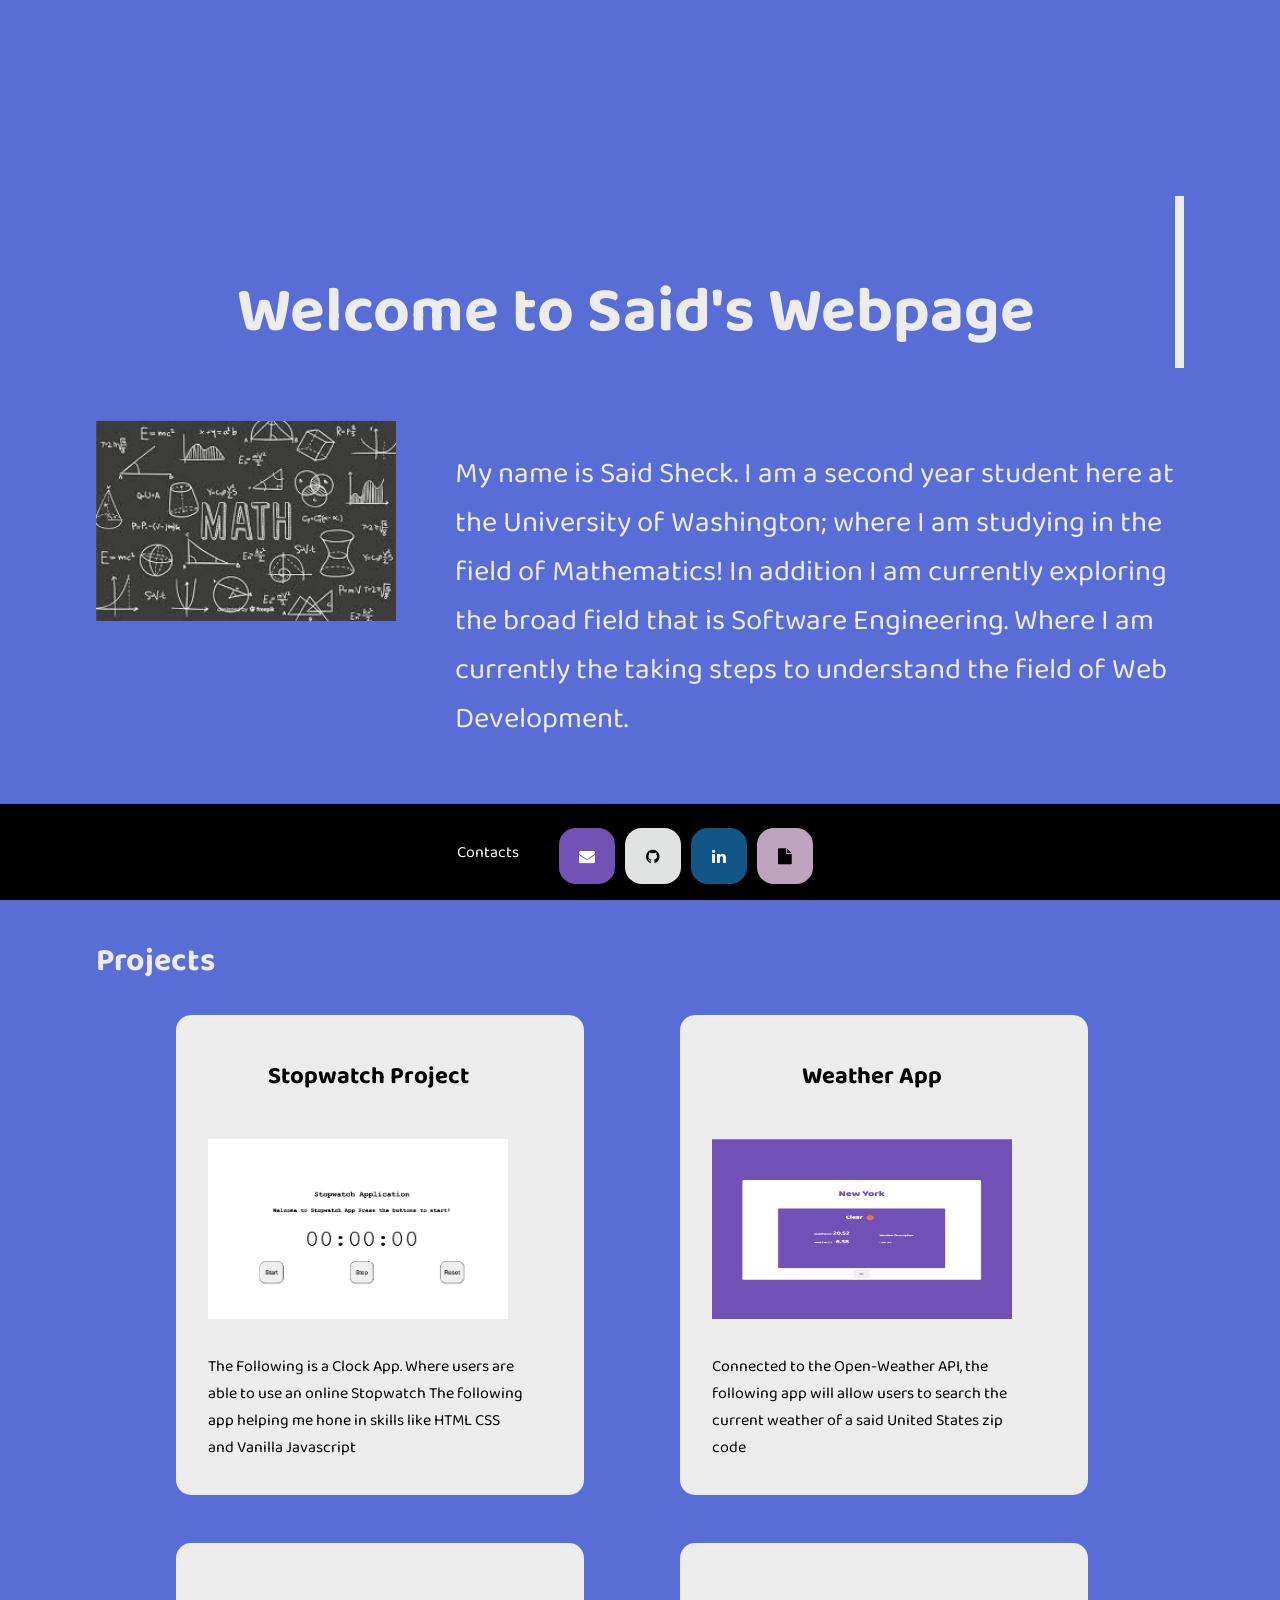
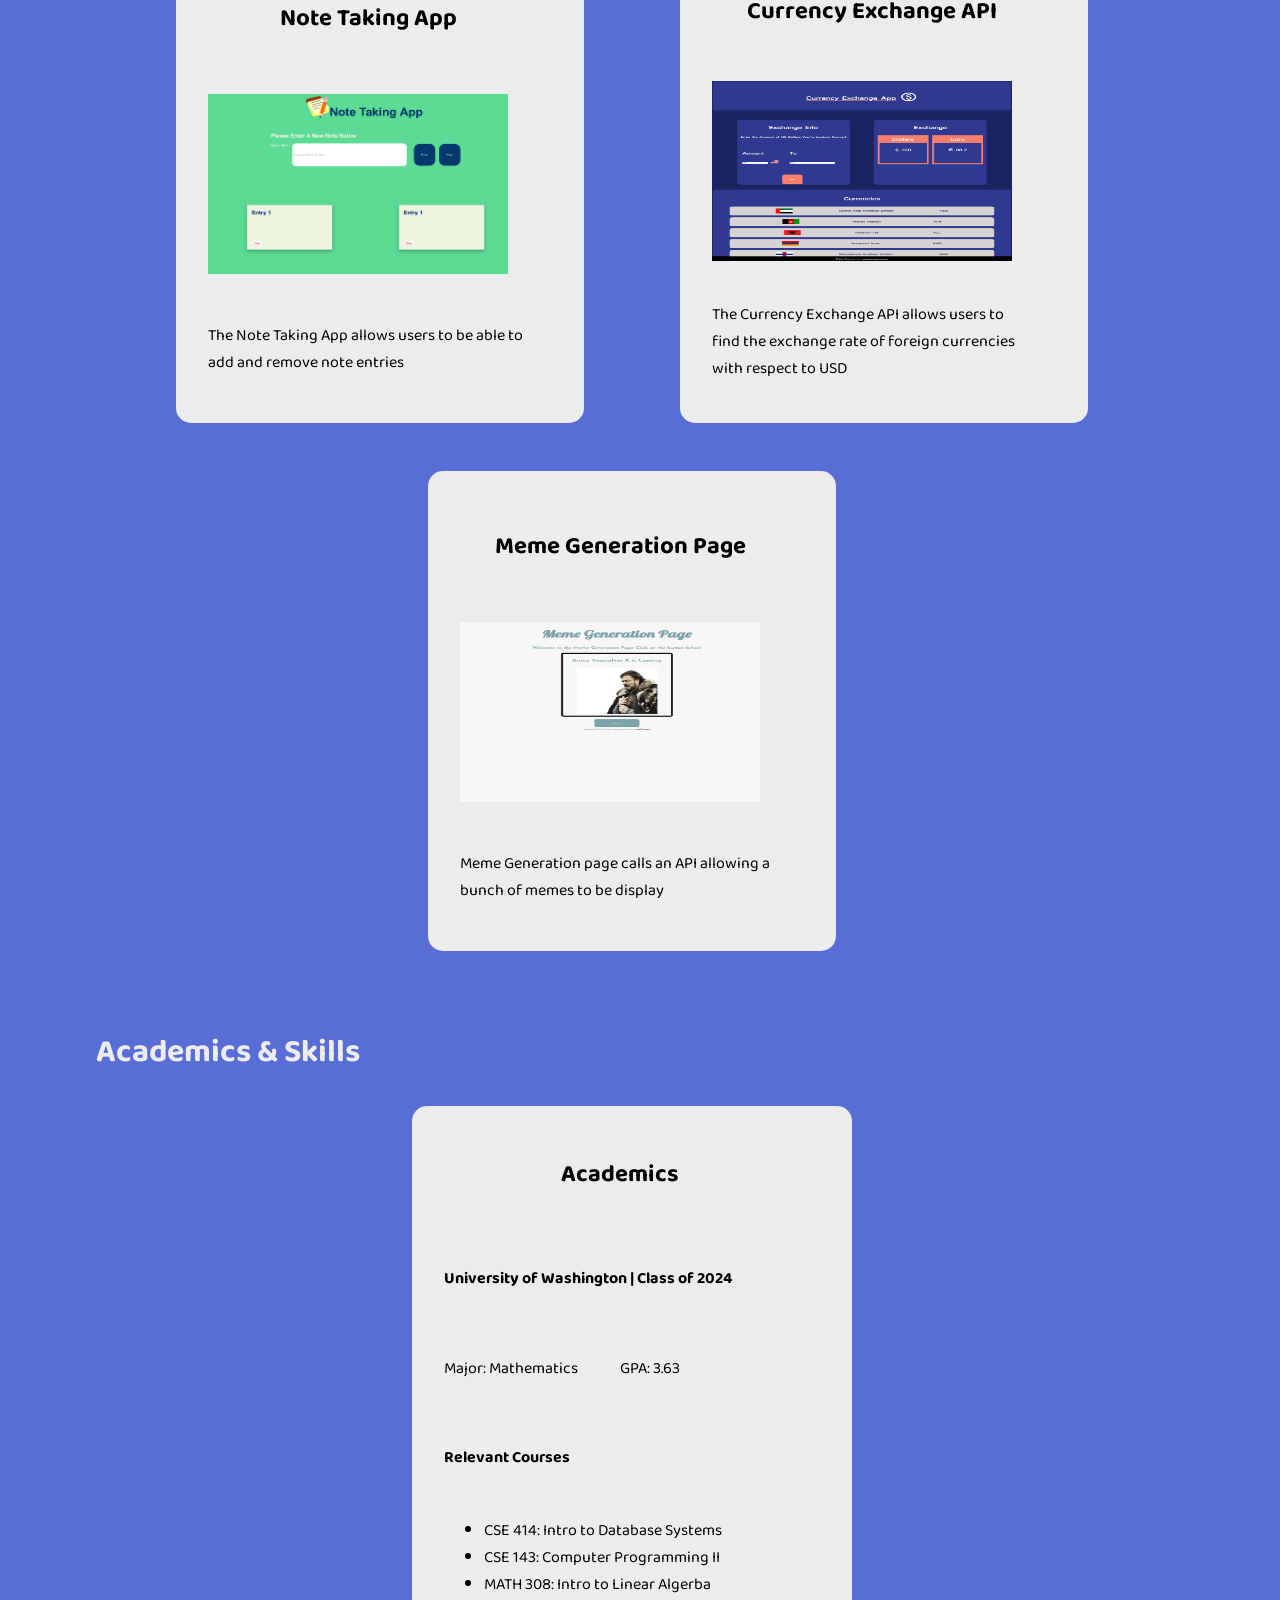
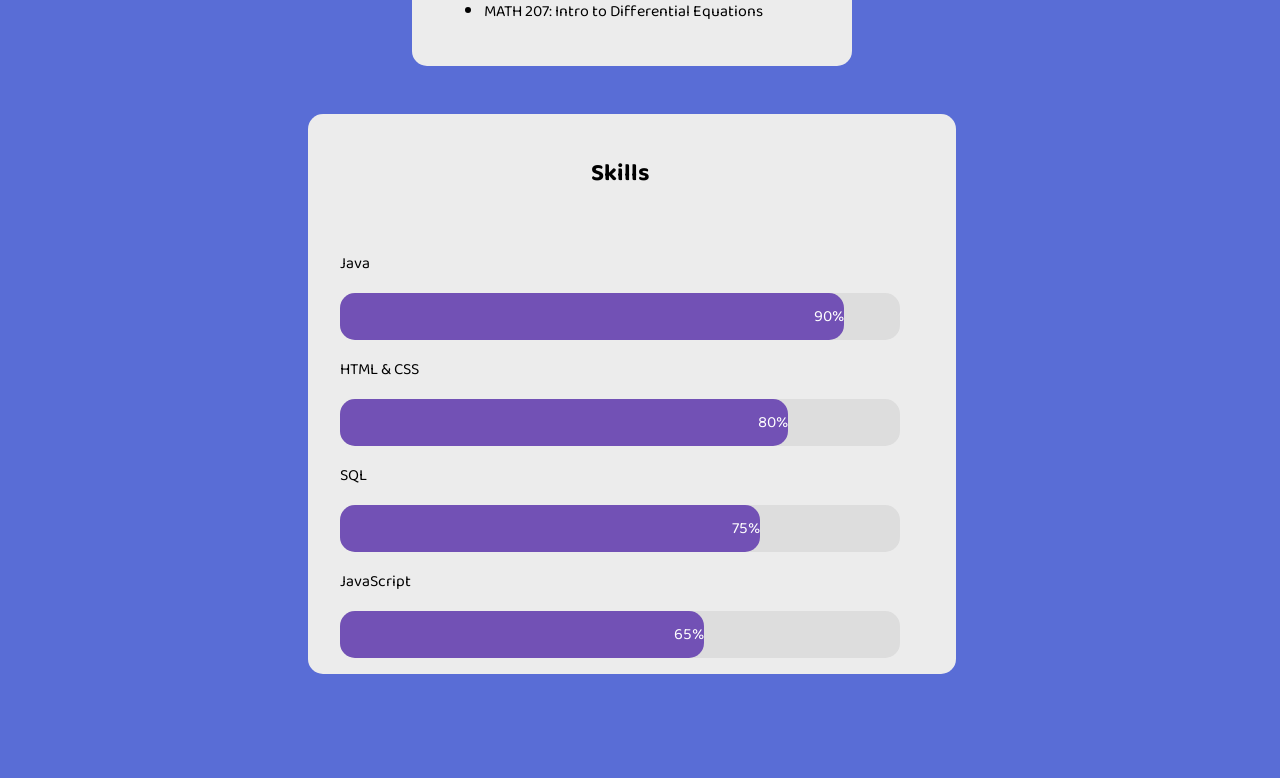
<file: index.html>
<!DOCTYPE html>
<!--
  ***
  Said Sheck
  Jan 4th 2021
  CSE 154 Section AA Max Bi

  The following is the  html file for my "about-me" page. The following page
  includes a bit information from my resume such as the projects I have done,
  grades and some basic skills I have
  ***
-->
<html>
  <head>
    <meta charset="utf-8">
    <link rel="stylesheet" href="styles.css">
    <link rel="stylesheet" href="resume.css">
    <link rel="preconnect" href="https://fonts.googleapis.com">
    <link rel="preconnect" href="https://fonts.gstatic.com">
    <link rel="stylesheet" href="https://fonts.googleapis.com/css?family=Pacifico">
    <link href="https://fonts.googleapis.com/css2?family=Baloo+Da+2:wght@600;800&display=swap" rel="stylesheet">
    <link rel="stylesheet" href="https://cdnjs.cloudflare.com/ajax/libs/font-awesome/4.7.0/css/font-awesome.min.css">
    <title>Said's Resume Page</title>
  </head>
  <body>
    <main>
      <section id="introduction">
        <h2>Welcome to Said's Webpage</h2>
        <article>
          <!--Image retrived from Pintrest.com -->
          <img src="images/math-picture.jpeg" alt="photo of word math along with math jargon">
          <p> My name is Said Sheck.
            I am a second year student here at the University of Washington;
            where I am studying in the field of Mathematics!
            In addition I am currently exploring the broad field
            that is Software Engineering. Where I am currently the taking steps
            to understand the field of Web Development.
          </p>
        </article>
      </section>
      <section id="projects">
        <h2>Projects</h2>
        <section id="project-container">
          <a href="https://github.com/said1210UW/StopWatch">
            <article class="project-card">
              <h3>Stopwatch Project</h3>
              <img src="images/clock-app.png" alt="clock app">
              <p>
                The Following is a Clock App. Where users
                are able to use an online Stopwatch
                The following app helping me hone in skills
                like HTML CSS and Vanilla Javascript
              </p>
            </article>
          </a>
          <a href="https://github.com/said1210UW/Weather-App">
            <article class="project-card">
              <h3>Weather App</h3>
              <img src="images/weather-app.png" alt="weather app">
              <p>
                Connected to the Open-Weather API,
                the following app will allow users to search the current weather
                of a said United States zip code
              </p>
            </article>
          </a>
          <a href="https://github.com/said1210UW/NoteTakingApp">
            <article class="project-card">
              <h3>Note Taking App</h3>
              <img src="images/notes-app.png" alt="note-taking app">
              <p>
                The Note Taking App allows
                users to be able to add and remove note entries
              </p>
            </article>
          </a>
          <a href="https://github.com/said1210UW/Currency-Exchange-API">
            <article class="project-card">
              <h3>Currency Exchange API</h3>
              <img src="images/currency-exchange.png" alt="currency-exchange app">
              <p>
                The Currency Exchange API allows
                users to find the exchange rate of foreign
                currencies with respect to USD
              </p>
            </article>
          </a>
          <article class="project-card">
            <h3>Meme Generation Page</h3>
            <img src="images/meme-page.png" alt="meme-page">
            <p>
              Meme Generation page calls an API allowing a bunch
              of memes to be display
            </p>
          </article>
        </section>

      </section>
      <section id="academics-skills">
        <h2>Academics &amp; Skills</h2>
        <section id="academics-skills-container">
          <article id="academics" class="project-card">
            <h3>Academics</h3>
            <h4>University of Washington | Class of 2024</h4>
            <section>
              <p>Major: Mathematics</p>
              <p>GPA: 3.63</p>
            </section>
            <h4>Relevant Courses</h4>
            <ul>
              <li>CSE 414: Intro to Database Systems</li>
              <li>CSE 143: Computer Programming II</li>
              <li>MATH 308: Intro to Linear Algerba</li>
              <li>MATH 207: Intro to Differential Equations</li>
            </ul>
          </article>
          <article id="skills" class="project-card">
            <h3>Skills</h3>
            <!--Boiler Code from Niemvuilaptrinh-->
            <section>
              <p>Java</p>
              <div class="container">
                <div class="skills html">90%</div>
              </div>
              <p>HTML & CSS</p>
              <div class="container">
                <div class="skills css">80%</div>
              </div>
              <p>SQL</p>
              <div class="container">
                <div class="skills sql">75%</div>
              </div>
              <p>JavaScript</p>
              <div class="container">
                <div class="skills js">65%</div>
              </div>
            </section>
          </article>
        </section>
      </section>
    </main>
    <footer>
      <p>Contacts</p>
      <ul>
        <li><a href="mailto:said1210@uw.edu" class="fa fa-resume fa-envelope"></a></li>
        <li><a href="https://github.com/said1210UW" class="fa fa-github"></a></li>
        <li><a href="https://www.linkedin.com/in/said-sheck-a675b21ba" class="fa fa-linkedin"></a></li>
        <li><a href="resume-page.pdf" class="fa fa-file"></a></li>
      </ul>
    </footer>
  </body>
</html>
</file>
<file: styles.css>
/*
  Said Sheck
  Jan 7th 2021
  CSE 154 Section AA Max Bi

  The folloiwng file provides the styling for both the resume and about page.
  Providing a consistent theme to both pages which includes a light blue background
  and grey text sections
*/
body {
  background-color: #4158d0de;
  color: #ececec;
  font-family: 'Baloo Da 2', cursive;
  margin-left: auto;
  margin-right: auto;
  width: 85%;
}

body,
body > section,
#courses-and-prefences,
#photos-container,
#courses-and-prefences > section,
#title-links,
#title-links > ul,
main,
#introduction,
#projects,
.project-card,
#project-container,
#academics-skills-container,
#academics,
#academics > section {
  display: flex;
}

body,
body > section,
#courses-and-prefences > section,
main,
#projects,
.project-card,
#academics,
#introduction {
  flex-direction: column;
}

body > section,
#courses-and-prefences,
#courses-and-prefences > section,
main,
#projects,
.project-card,
#project-container,
#academics,
#academics > section {
  justify-content: space-evenly;
}

body > section, nav, .project-card {
  border-radius: 05px;
  padding-left: 1em;
  color: black;
}

body > section {
  margin-top: 10px;
}

body > section, .project-card {
  background-color: #ececec;
}

#title-links {
  justify-content: space-between;
}

#title-links li {
  list-style-type: none;
}

#title-links > h1 {
  font-size: 2em;
  padding-left: 2em;
}

nav > p {
  font-size: 1em;
}

.fa, .image-unit, nav > p, #introduction > article h2 {
  text-align: center;
}

.fa {
  padding: 20px;
  font-size: 30px;
  width: 1em;
  height: 1em;
  text-decoration: none;
  margin-top: 0.5em;
  margin-right: 10px;
  border-radius: 30%;
}

nav, .fa:hover, .project-card:hover {
  box-shadow:
    0 4px 8px 0 rgba(0, 0, 0, 0.2),
    0 6px 20px 0 rgba(0, 0, 0, 0.19);
}

nav, .fa-github, #introduction > article h2 {
  background: #E1E2E2;
}

.fa-github {
  color: black;
  background: #E1E2E2;
}

.fa-linkedin {
  background: #125688;
  color: white;
}

.fa-resume {
  background-color: #7251B5;
  color: #FFFFFF;
}

#photos-container {
  justify-content: inherit;
}

.image-unit {
  height: 20em;
  width: 22em;
}

img {
  height: 180px;
  width: 300px;
}
</file>
<file: resume.css>
/*
  Said Sheck
  Jan 9th 2021
  CSE 154 Section AA Max Bi

  The following page provides the style for my resume page.
  Specifing the style for each section in the page and any style
  not overlapping with the about page. Such as having indivual cards
  for content and not a huge blob like the page prior (About page)
*/

#introduction {
  height: 100vh;
  justify-content: center;
}

#introduction h2 {
  color : #ececec;
  overflow: hidden;
  border-right: .15em solid #ececec;
  padding-top: 1em;
  font-size: 4em;
  text-align: center;
  animation:
    typing 3.5s steps(40, end),
    blink-caret .5s step-end;
}

main h2 {
  font-size: 2em;
}

#intrdduction h2, .project-card {
  border-radius: 15px;
}

#introduction article {
  display: flex;
}

#introduction > article p {
  font-size: 22pt;
  margin-left: 2em;
}

#introduction img {
  height: 200px;
  width: 300px;
}

.project-card {
  font-size: 1rem;
  width: 20em;
  height: 30em;
  padding-left: 2em;
  padding-right: 3.5em;
}

.project-card h3, footer {
  text-align: center;
}

.project-card h3, #skills li {
  font-size: 1.5em;
}

.project-card p {
  width: 35ch;
  margin-right: 10%;
}

.project-card img {
  padding-left: auto;
  padding-right: auto;
}

#academics-skills-container {
  justify-content: space-evenly;
}

#skills li {
  list-style-type: none;
  margin-bottom: 20px;
}

#skills, #academics {
  height: 35em;
}

#skills {
 width: 35em;
}

#academics {
  width: 22em;
}

#academics ul {
  margin-top: 0px;
}

#academics > section > p {
  margin-right: 0%;
}

footer {
  position: fixed;
  width: 100%;
  left: 0;
  bottom: 0;
  background-color: black;
  color: white;
  display: flex;
  align-items: center;
  justify-content: space-evenly;
}

footer ul {
  list-style-type: none;
  display: flex;
  margin-right: auto;
}

footer p {
  margin-left: auto;
  font-size: 1em;
}

.container, .html, .css, .js, .sql {
  border-radius: 15px;
  background-color: #7251B5;
}

.container {
  width: 100%;
  background-color: #ddd;
}

.skills {
  text-align: right;
  padding-top: 10px;
  padding-bottom: 10px;
  color: white;
}

.html {
  width: 90%;
}

.css {
  width: 80%;
}

.js {
  width: 65%;
}

.sql {
  width: 75%;
}

#academics-skills, .project-card {
  margin-bottom: 3em;
}

.project-card {
  margin-right: 1em;
}

#academics-skills-container, #project-container {
  flex-wrap: wrap;
}

.fa-file {
  background-color: #ecec;
  color: black;
}

#project-container > a {
  text-decoration: none;
}

/* The typing effect */
@keyframes typing {
  from { width: 0 }
  to { width: 100% }
}

/* The typewriter cursor effect */
@keyframes blink-caret {
  from, to { border-color: transparent }
  50% { border-color: rgb(255, 255, 255) }
}

/* The typewriter cursor effect */
@keyframes blink-caret {
  from, to { border-color: transparent }
  50% { border-color: rgb(255, 255, 255) }
}
</file>
